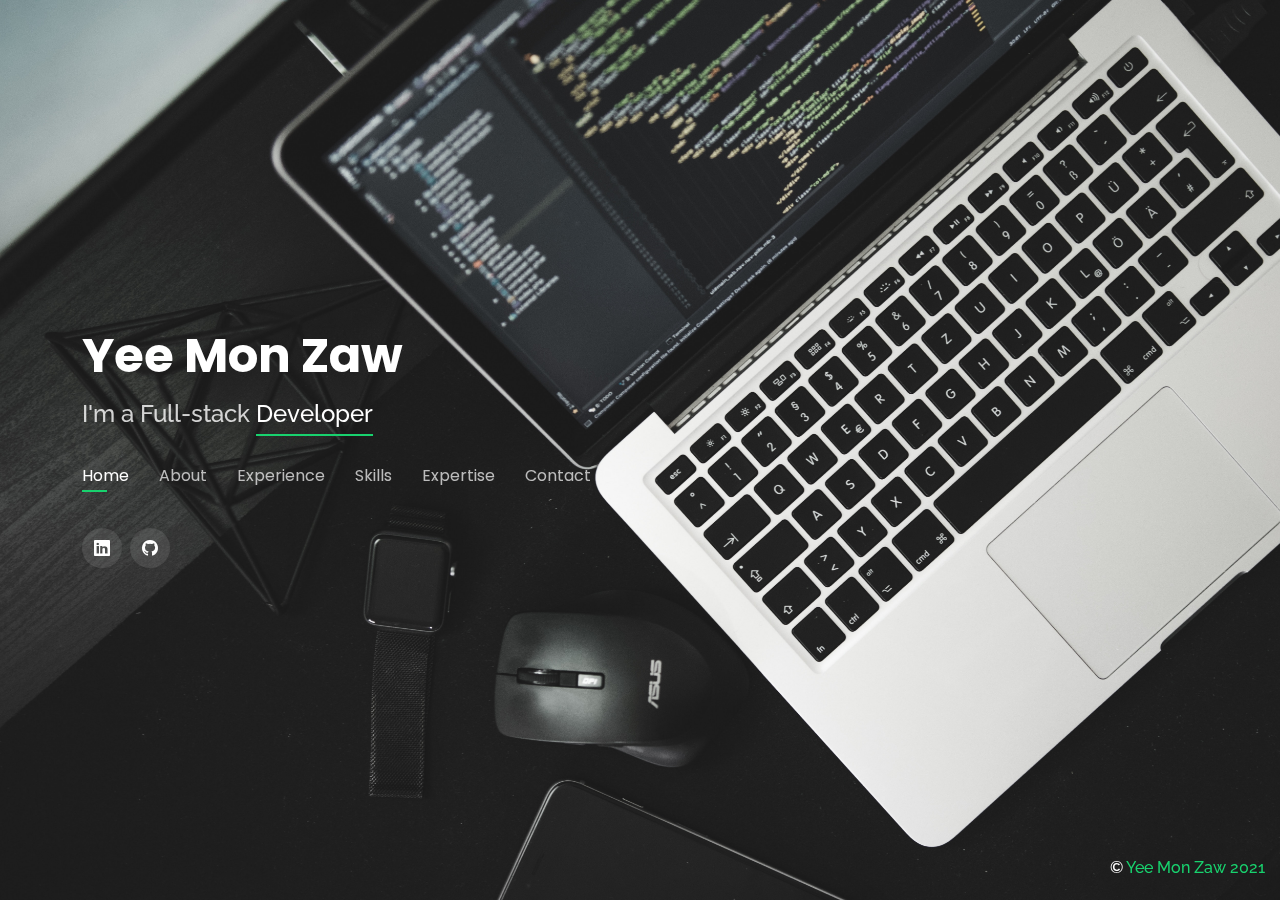
<file: index.html>
<!DOCTYPE html>
<html lang="en">
<head>
  <meta charset="utf-8">
  <meta content="width=device-width, initial-scale=1.0" name="viewport">
  <title>Yee Mon Zaw - Portfolio</title>
  <meta content="" name="description">
  <meta content="" name="keywords">
  <!-- Favicons -->
  <link href="assets/img/favicon.png" rel="icon">
  <link href="https://fonts.googleapis.com/css?family=Open+Sans:300,300i,400,400i,600,600i,700,700i|Raleway:300,300i,400,400i,500,500i,600,600i,700,700i|Poppins:300,300i,400,400i,500,500i,600,600i,700,700i" rel="stylesheet">
  <link href="assets/bootstrap/bootstrap/css/bootstrap.min.css" rel="stylesheet">
  <link href="assets/bootstrap/bootstrap-icons/bootstrap-icons.css" rel="stylesheet">
  <link href="assets/bootstrap/boxicons/css/boxicons.min.css" rel="stylesheet">
  <link href="assets/css/style.css" rel="stylesheet">
</head>
<body>
  <!-- Home -->
  <header id="header">
    <div class="container">
      <h1><a href="index.html">Yee Mon Zaw</a></h1>
      <h2>I'm a Full-stack <span>Developer</span></h2>
      <nav id="navbar" class="navbar">
        <ul>
          <li><a class="nav-link active" href="#header">Home</a></li>
          <li><a class="nav-link" href="#about">About</a></li>
          <li><a class="nav-link" href="#experience">Experience</a></li>
		      <li><a class="nav-link" href="#skills">Skills</a></li>
          <li><a class="nav-link" href="#expertise">Expertise</a></li>
          <li><a class="nav-link" href="#contact">Contact</a></li>
        </ul>
        <i class="bi bi-list mobile-nav-toggle"></i>
      </nav>
      <div class="social-links">
		    <a href="https://www.linkedin.com/in/yee-mon-zaw/" class="linkedin" target="_blank"><i class="bi bi-linkedin"></i></a>
        <a href="https://github.com/yeemonlay" class="github" target="_blank"><i class="bi bi-github"></i></a>
      </div>
    </div>
  </header>
  <!-- About -->
  <section id="about" class="about">
    <div class="about-me container">
      <div class="section-title">
        <h2>About</h2>
        <p>Learn more about me</p>
      </div>
      <div class="row">
        <div class="col-lg-4" data-aos="fade-right">
          <img src="assets/img/me.png" class="img-fluid" alt=""/>
        </div>
        <div class="col-lg-8 pt-4 pt-lg-0 content" data-aos="fade-left">
          <h3>Full-stack Developer</h3>      
		  <p class="">
        I have significant experience in developing Web Applications on the Microsoft platform, specializing in .NET related tech stacks. 
        I am passionate about learning new technological skills, eager to accept challenges, and willing to contribute to innovative projects in a dynamic work environment.
		 </p>
		 <br>
		 <a href="./assets/RESUME_YEE_MON_ZAW.pdf" alt="Yee Mon Zaw's resume" target="_blank" rel="noopener noreferrer">Download Resume&nbsp;&nbsp;<i class="bx bi-download" style="color: #fff;"></i></a>
		  </div>
      </div>
    </div>
  </section>
 <!-- Skill -->
  <section id="skills">
	    <div class="interests container">
      <div class="section-title">
        <h2>Skills</h2>
		    <p>What are my skills?</p>
      </div>
      <div class="row">
        <div class="col-lg-2 col-md-4">
          <div class="icon-box">
		        <img src="assets/img/html.png"/>
            <h3>HTML5</h3>
          </div>
        </div>
        <div class="col-lg-2 col-md-4 mt-4 mt-md-0">
          <div class="icon-box">
            <img src="assets/img/css.png"/>
            <h3>CSS3</h3>
          </div>
        </div>
		    <div class="col-lg-2 col-md-4 mt-4 mt-md-0">
          <div class="icon-box">
            <img src="assets/img/bootstrap.png"/>
            <h3>Bootstrap4</h3>
          </div>
        </div>
        <div class="col-lg-2 col-md-4 mt-4 mt-md-0">
          <div class="icon-box">
            <img src="assets/img/js.png"/>
            <h3>Javascript</h3>
          </div>
        </div>
        <div class="col-lg-2 col-md-4 mt-4 mt-md-0">
          <div class="icon-box">
            <img src="assets/img/jquery.png"/>
            <h3>jQuery</h3>
          </div>
        </div>
		    <div class="col-lg-2 col-md-4 mt-4 mt-md-0">
          <div class="icon-box">
            <img src="assets/img/ajax.png" />
            <h3>AJAX</h3>
          </div>
        </div>
		    <div class="col-lg-2 col-md-4 mt-4">
          <div class="icon-box">
            <img src="assets/img/csharp.png"/>
            <h3>C#</h3>
          </div>
        </div>
		    <div class="col-lg-2 col-md-4 mt-4">
          <div class="icon-box">
            <img src="assets/img/core.png"/>
            <h3>ASP.NET Core</h3>
          </div>
        </div>
        <div class="col-lg-2 col-md-4 mt-4">
          <div class="icon-box">
            <img src="assets/img/EfCore.png"/>
            <h3>EF Core</h3>
          </div>
        </div>
        <div class="col-lg-2 col-md-4 mt-4">
          <div class="icon-box">
            <img src="assets/img/dapper.png"/>
            <h3>Dapper ORM</h3>
          </div>
        </div>
        <div class="col-lg-2 col-md-4 mt-4">
          <div class="icon-box">
            <img src="assets/img/linq.png"/>
            <h3>LINQ</h3>
          </div>
        </div>
        <div class="col-lg-2 col-md-4 mt-4">
          <div class="icon-box">
            <img src="assets/img/sql.png"/>
            <h3>SQL</h3>
          </div>
        </div>
        <div class="col-lg-2 col-md-4 mt-4">
          <div class="icon-box">
            <img src="assets/img/graphql.png"/>
            <h3>GraphQL</h3>
          </div>
        </div>
        <div class="col-lg-2 col-md-4 mt-4">
          <div class="icon-box">
            <img src="assets/img/mssql.png"/>
            <h3>Microsoft SQL</h3>
          </div>
        </div>
        <div class="col-lg-2 col-md-4 mt-4">
          <div class="icon-box">
            <img src="assets/img/postgre.png"/>
            <h3>PostgreSQL</h3>
          </div>
        </div>
        <div class="col-lg-2 col-md-4 mt-4">
          <div class="icon-box">
            <img src="assets/img/redis.png"/>
            <h3>Redis</h3>
          </div>
        </div>
        <div class="col-lg-2 col-md-4 mt-4">
          <div class="icon-box">
            <img src="assets/img/mongodb.png"/>
            <h3>MongoDB</h3>
          </div>
        </div>
        <div class="col-lg-2 col-md-4 mt-4">
          <div class="icon-box">
            <img src="assets/img/neo4j.png"/>
            <h3>Neo4j</h3>
          </div>
        </div>
		    <div class="col-lg-2 col-md-4 mt-4">
          <div class="icon-box">
            <img src="assets/img/devExpress.png"/>
            <h3>DevExpress</h3>
          </div>
        </div>
        <div class="col-lg-2 col-md-4 mt-4">
          <div class="icon-box">
            <img src="assets/img/crystal_report.png"/>
            <h3>CrystalReport</h3>
          </div>
        </div>
        <div class="col-lg-2 col-md-4 mt-4">
          <div class="icon-box">
            <img src="assets/img/git.png"/>
            <h3>Git</h3>
          </div>
        </div>
		    <div class="col-lg-2 col-md-4 mt-4">
          <div class="icon-box">
            <img src="assets/img/github.png"/>
            <h3>GitHub</h3>
          </div>
        </div>
        <div class="col-lg-2 col-md-4 mt-4">
          <div class="icon-box">
            <img src="assets/img/bitbk.png"/>
            <h3>BitBucket</h3>
          </div>
        </div>
        <div class="col-lg-2 col-md-4 mt-4">
          <div class="icon-box">
            <img src="assets/img/ado.png"/>
            <h3>Azure DevOps</h3>
          </div>
        </div>
		    <div class="col-lg-2 col-md-4 mt-4">
          <div class="icon-box">
            <img src="assets/img/azure.png" />
            <h3>Azure</h3>
          </div>
        </div>
        <div class="col-lg-2 col-md-4 mt-4">
          <div class="icon-box">
            <img src="assets/img/docker.png" />
            <h3>Docker</h3>
          </div>
        </div>
        </div>
	 </div>
    </div>
  </section>
  <!-- Experience -->
  <section id="experience" class="resume">
    <div class="container">
      <div class="section-title">
        <h2>Experience</h2>
        <p>Professional Work Experience</p>
      </div>
      <div class="row">
        <div class="col-lg-4">
          <div class="resume-item">
            <h4>Software Developer</h4>
            <h5>May 2022 - Present</h5>
            <p><em>YTL PowerSeraya (Geneco), Singapore </em></p>
            <p>
            <ul>
              <li>Develop, maintain, and support the in-house enterprise systems for energy trading and gas management</li>
              <li>Upgrade .Net framework versions to existing systems and migrate to Azure Cloud</li>
              <li>B2B System Integration with other energy and gas companies</li>
			        <li>Develop and implement automated processes to handle the daily routine tasks</li>
			        <li>Support for servers and network activities, including system swings, server patching, and firewall maintenance </li>
			        <li>Support business users by implementing new features based on service requests</li>
			      </ul>
            </p>
          </div>
        </div>
        <div class="col-lg-4">
          <div class="resume-item">
            <h4>Senior Web Developer</h4>
            <h5>Feb 2017 - Apr 2022</h5>
            <p><em>Koe Koe Tech IT Social Enterprise, Yangon, Myanmar </em></p>
            <p>
            <ul>
              <li>Collecting requirements and analyzing workflows</li>
              <li>Web applications and backend API developments</li>
              <li>Admin portal, Landing pages, Web views, and Messenger Chatbot developments</li>
			        <li>System integrations with third-party interfaces, particularly for IoT devices</li>
      			  <li>Providing training and facilitating knowledge transfer sessions to end-users</li>
			      </ul>
            </p>
          </div>
        </div>
        <div class="col-lg-4">
          <div class="resume-item">
            <h4>Junior Web Developer</h4>
            <h5>Nov 2015 - Jan 2017</h5>
            <p><em>SYNC Global Myanmar, Yangon, Myanmar </em></p>
            <p>
            <ul>
              <li>Maintain the existing systems and add new features</li>
              <li>Design and develop customized reports</li>
              <li>Participate in system testing procedures</li>
              <li>Provide support and assistance for customer service requirements</li>
            </ul>
            </p>
          </div>
        </div>
      </div>
    </div>
  </section>
  <!-- Expertise -->
  <section id="expertise" class="portfolio">
    <div class="container">
      <div class="section-title">
        <h2>Expertise</h2>
        <p>I'm Expert In</p>
      </div>
    <div class="row portfolio-container">
	<div class="col-lg-3 col-md-6" style="margin-bottom: 10px;">
          <div class="card">
            <img src="assets/img/code.png" height="35px" width="35px" alt="" class="pl-10"/>
            <div class="portfolio-info">
              <p class="linestyle">Object-Orient Programming</p>
            </div>
          </div>
        </div>
        <div class="col-lg-3 col-md-6">
          <div class="card">
            <img src="assets/img/web.png" alt=""/>
            <div class="portfolio-info">
              <p class="linestyle">Web Applications Development</p>
            </div>
          </div>
        </div>
        <div class="col-lg-3 col-md-6">
          <div class="card">
            <img src="assets/img/api.png" alt=""/>
            <div class="portfolio-info">
              <p class="linestyle">Backend API Development</p>
            </div>
          </div>
        </div>
        <div class="col-lg-3 col-md-6" style="margin-bottom: 10px;">
          <div class="card">
            <img src="assets/img/mssql_ex.png" alt=""/>
            <div class="portfolio-info">
              <p class="linestyle">MSSQL Database Administration</p>
            </div>
          </div>
        </div>
        <div class="col-lg-3 col-md-6">
          <div class="card">
            <img src="assets/img/vcs.png" alt=""/>
            <div class="portfolio-info">
              <p class="linestyle">Version Control Systems (VCS)</p>
            </div>
          </div>
        </div>
        <div class="col-lg-3 col-md-6">
          <div class="card">
            <img src="assets/img/agile.png" alt=""/>
            <div class="portfolio-info">
              <p class="linestyle">Agile Methodology</p>
            </div>
          </div>
        </div>
        <div class="col-lg-3 col-md-6">
          <div class="card">
            <img src="assets/img/sdlc.png" alt=""/>
            <div class="portfolio-info">
              <p class="linestyle">Software Development Life Cycle</p>
            </div>
          </div>
        </div>
        <div class="col-lg-3 col-md-6">
          <div class="card">
            <img src="assets/img/linux.png" alt=""/>
            <div class="portfolio-info">
              <p class="linestyle">Linux Foundation</p>
            </div>
          </div>
        </div>      
    </div>
  </section>
  <!-- Contact -->
  <section id="contact" class="contact">
    <div class="container">
      <div class="section-title">
        <h2>Contact</h2>
        <p>Get in touch</p>
      </div>
      <div class="row mt-2">
        <div class="col-md-12 d-flex align-items-stretch">
          <div class="info-box">
		        <i class="bx bx-phone"></i>
            <h3>+65 88635453</h3>
			      <br>
            <i class="bx bi-whatsapp"></i>
            <h3>+65 88635453</h3>
            <br>
            <i class="bx bx-envelope"></i>
            <h3>yeemonlay02@gmail.com</h3>
			      <br>
			      <i class="bx bi-skype"></i>
            <h3>yeemonlay02</h3>
			      <br>
          </div>
          <div class="col-md-6 d-flex align-items-stretch">
            <div class="info-box">
              <i class="bx bi-linkedin"></i>
              <h3>Yee Mon Zaw</h3>
              <br>
              <i class="bx bi-github"></i>
              <h3>yeemonlay</h3>
              <br>
              <i class="bx bi-microsoft"></i>
              <h3>Yee Mon Zaw</h3>
              <br>
            </div>
		 </div>
    </div>
  </section>
  <div class="credits">
   <h6>&copy; <a href="#">Yee Mon Zaw 2021</a></h6>
  </div>
  <script src="assets/js/main.js"></script>
</body>
</html>
</file>
<file: assets/css/style.css>
/**
* Template Name: Personal - v4.7.0
* Template URL: https://bootstrapmade.com/personal-free-resume-bootstrap-template/
* Author: BootstrapMade.com
* License: https://bootstrapmade.com/license/
*/

/*--------------------------------------------------------------
# General
--------------------------------------------------------------*/
body {
  font-family: "Open Sans", sans-serif;
  background-color: #040404;
  color: #fff;
  position: relative;
  background: transparent;
}
body::before {
  content: "";
  position: fixed;
  background: #040404 url("../img/bg.png") top right no-repeat;
  background-size: cover;
  left: 0;
  right: 0;
  top: 0;
  height: 100vh;
  z-index: -1;
}
@media (min-width: 1024px) {
  body::before {
    background-attachment: fixed;
  }
}

a {
  color: #18d26e;
  text-decoration: none;
}

a:hover {
  color: #35e888;
  text-decoration: none;
}

h1, h2, h3, h4, h5, h6 {
  font-family: "Raleway", sans-serif;
}

/*--------------------------------------------------------------
# Header
--------------------------------------------------------------*/
#header {
  transition: ease-in-out 0.3s;
  position: relative;
  height: 100vh;
  display: flex;
  align-items: center;
  z-index: 997;
  overflow-y: auto;
}
#header * {
  transition: ease-in-out 0.3s;
}
#header h1 {
  font-size: 48px;
  margin: 0;
  padding: 0;
  line-height: 1;
  font-weight: 700;
  font-family: "Poppins", sans-serif;
}
#header h1 a, #header h1 a:hover {
  color: #fff;
  line-height: 1;
  display: inline-block;
}
#header h2 {
  font-size: 24px;
  margin-top: 20px;
  color: rgba(255, 255, 255, 0.8);
}
#header h2 span {
  color: #fff;
  border-bottom: 2px solid #18d26e;
  padding-bottom: 6px;
}
#header img {
  padding: 0;
  margin: 0;
}
#header .social-links {
  margin-top: 40px;
  display: flex;
}
#header .social-links a {
  font-size: 16px;
  display: flex;
  justify-content: center;
  align-items: center;
  background: rgba(255, 255, 255, 0.1);
  color: #fff;
  line-height: 1;
  margin-right: 8px;
  border-radius: 50%;
  width: 40px;
  height: 40px;
}
#header .social-links a:hover {
  background: #18d26e;
}
@media (max-width: 992px) {
  #header h1 {
    font-size: 36px;
  }
  #header h2 {
    font-size: 20px;
    line-height: 30px;
  }
  #header .social-links {
    margin-top: 15px;
  }
  #header .container {
    display: flex;
    flex-direction: column;
    align-items: center;
  }
}

/* Header Top */
#header.header-top {
  height: 80px;
  position: fixed;
  left: 0;
  top: 0;
  right: 0;
  background: rgba(0, 0, 0, 0.9);
}
#header.header-top .social-links, #header.header-top h2 {
  display: none;
}
#header.header-top h1 {
  margin-right: auto;
  font-size: 36px;
}
#header.header-top .container {
  display: flex;
  align-items: center;
}
#header.header-top .navbar {
  margin: 0;
}
@media (max-width: 768px) {
  #header.header-top {
    height: 60px;
  }
  #header.header-top h1 {
    font-size: 26px;
  }
}

/*--------------------------------------------------------------
# Navigation Menu
--------------------------------------------------------------*/
/**
* Desktop Navigation 
*/
.navbar {
  padding: 0;
  margin-top: 35px;
}
.navbar ul {
  margin: 0;
  padding: 0;
  display: flex;
  list-style: none;
  align-items: center;
}
.navbar li {
  position: relative;
}
.navbar li + li {
  margin-left: 30px;
}
.navbar a, .navbar a:focus {
  display: flex;
  align-items: center;
  justify-content: space-between;
  padding: 0;
  font-family: "Poppins", sans-serif;
  font-size: 16px;
  font-weight: 400;
  color: rgba(255, 255, 255, 0.7);
  white-space: nowrap;
  transition: 0.3s;
}
.navbar a i, .navbar a:focus i {
  font-size: 12px;
  line-height: 0;
  margin-left: 5px;
}
.navbar a:before {
  content: "";
  position: absolute;
  width: 0;
  height: 2px;
  bottom: -4px;
  left: 0;
  background-color: #18d26e;
  visibility: hidden;
  width: 0px;
  transition: all 0.3s ease-in-out 0s;
}
.navbar a:hover:before, .navbar li:hover > a:before, .navbar .active:before {
  visibility: visible;
  width: 25px;
}
.navbar a:hover, .navbar .active, .navbar .active:focus, .navbar li:hover > a {
  color: #fff;
}

/**
* Mobile Navigation 
*/
.mobile-nav-toggle {
  color: #fff;
  font-size: 28px;
  cursor: pointer;
  display: none;
  line-height: 0;
  transition: 0.5s;
  position: fixed;
  right: 15px;
  top: 15px;
}

@media (max-width: 991px) {
  .mobile-nav-toggle {
    display: block;
  }

  .navbar ul {
    display: none;
  }
}
.navbar-mobile {
  position: fixed;
  overflow: hidden;
  top: 0;
  right: 0;
  left: 0;
  bottom: 0;
  background: rgba(0, 0, 0, 0.9);
  transition: 0.3s;
  z-index: 999;
  margin-top: 0;
}
.navbar-mobile .mobile-nav-toggle {
  position: absolute;
  top: 15px;
  right: 15px;
}
.navbar-mobile ul {
  display: block;
  position: absolute;
  top: 55px;
  right: 15px;
  bottom: 45px;
  left: 15px;
  padding: 10px 0;
  overflow-y: auto;
  transition: 0.3s;
  border: 2px solid rgba(255, 255, 255, 0.2);
}
.navbar-mobile li {
  padding: 12px 20px;
}
.navbar-mobile li + li {
  margin: 0;
}
.navbar-mobile a, .navbar-mobile a:focus {
  font-size: 16px;
  position: relative;
}

/*--------------------------------------------------------------
# Sections General
--------------------------------------------------------------*/
section {
  overflow: hidden;
  position: absolute;
  width: 100%;
  top: 140px;
  bottom: 100%;
  opacity: 0;
  transition: ease-in-out 0.4s;
  z-index: 2;
}
section.section-show {
  top: 100px;
  bottom: auto;
  opacity: 1;
  padding-bottom: 45px;
}
section .container {
  background: rgba(0, 0, 0, 0.9);
  padding: 30px;
}
@media (max-width: 768px) {
  section {
    top: 120px;
  }
  section.section-show {
    top: 80px;
  }
}

.section-title h2 {
  font-size: 14px;
  font-weight: 500;
  padding: 0;
  line-height: 1px;
  margin: 0 0 20px 0;
  letter-spacing: 2px;
  text-transform: uppercase;
  color: #aaaaaa;
  font-family: "Poppins", sans-serif;
}
.section-title h2::after {
  content: "";
  width: 120px;
  height: 1px;
  display: inline-block;
  background: #4ceb95;
  margin: 4px 10px;
}
.section-title p {
  margin: 0;
  margin: -15px 0 15px 0;
  font-size: 36px;
  font-weight: 700;
  text-transform: uppercase;
  font-family: "Poppins", sans-serif;
  color: #fff;
}

/*--------------------------------------------------------------
# About
--------------------------------------------------------------*/
.about a{
  background: #18d26e;
  border: 0;
  padding: 10px 30px;
  color: #fff;
  transition: 0.4s;
  border-radius: 4px;
}
.about a:hover {
  background: #15bb62;
}
.about-me .content h3 {
  font-weight: 700;
  font-size: 26px;
  color: #18d26e;
}
.about img{
	/* padding-left:75px; */
	text-align:center;
}
.about-me .content ul {
  list-style: none;
  padding: 0;
}
.about-me .content ul li {
  margin-bottom: 20px;
  display: flex;
  align-items: center;
}
.about-me .content ul strong {
  margin-right: 10px;
}
.about-me .content ul i {
  font-size: 16px;
  margin-right: 5px;
  color: #18d26e;
  line-height: 0;
}
.about-me .content p:last-child {
  margin-bottom: 0;
}

/*--------------------------------------------------------------
# Counts
--------------------------------------------------------------*/
.counts {
  padding: 70px 0 60px;
}
.counts .count-box {
  padding: 30px 30px 25px 30px;
  width: 100%;
  position: relative;
  text-align: center;
  background: rgba(255, 255, 255, 0.08);
}
.counts .count-box i {
  position: absolute;
  top: -25px;
  left: 50%;
  transform: translateX(-50%);
  font-size: 24px;
  background: rgba(255, 255, 255, 0.1);
  padding: 12px;
  color: #18d26e;
  border-radius: 50px;
  line-height: 0;
}
.counts .count-box span {
  font-size: 36px;
  display: block;
  font-weight: 600;
  color: #fff;
}
.counts .count-box p {
  padding: 0;
  margin: 0;
  font-family: "Raleway", sans-serif;
  font-size: 14px;
}

/*--------------------------------------------------------------
# Skills
--------------------------------------------------------------*/
.skills .progress {
  height: 60px;
  display: block;
  background: none;
  border-radius: 0;
}
.skills .progress .skill {
  padding: 10px 0;
  margin: 0;
  text-transform: uppercase;
  display: block;
  font-weight: 600;
  font-family: "Poppins", sans-serif;
  color: #fff;
}
.skills .progress .skill .val {
  float: right;
  font-style: normal;
}
.skills .progress-bar-wrap {
  background: rgba(255, 255, 255, 0.2);
}
.skills .progress-bar {
  width: 1px;
  height: 10px;
  transition: 0.9s;
  background-color: #18d26e;
}
/*--------------------------------------------------------------
# Interests
--------------------------------------------------------------*/
.interests .icon-box {
  display: flex;
  align-items: center;
  padding: 20px;
  background: rgba(255, 255, 255, 0.08);
  transition: ease-in-out 0.3s;
  height:75px;
  border-radius:5px;;;
}
.interests img {
  width:45px;
  padding-right:10px;
}
.interests .icon-box i {
  font-size: 32px;
  padding-right: 10px;
  line-height: 1;
  border-radius:2px;
}
.interests .icon-box h3 {
  font-weight: 700;
  margin: 0;
  padding: 0;
  line-height: 1;
  font-size: 16px;
  color: #fff;
}
.interests .icon-box:hover {
  background: rgba(255, 255, 255, 0.12);
}
/*--------------------------------------------------------------
# Resume
--------------------------------------------------------------*/
.resume .resume-title {
  font-size: 26px;
  font-weight: 700;
  margin-top: 20px;
  margin-bottom: 20px;
  color: #fff;
}
.resume .resume-item {
  padding: 0 0 20px 20px;
  margin-top: -2px;
  border-left: 2px solid rgba(255, 255, 255, 0.2);
  position: relative;
}
.resume .resume-item h4 {
  line-height: 18px;
  font-size: 18px;
  font-weight: 600;
  text-transform: uppercase;
  font-family: "Poppins", sans-serif;
  color: #18d26e;
  margin-bottom: 10px;
}
.resume .resume-item h5 {
  font-size: 16px;
  background: rgba(255, 255, 255, 0.15);
  padding: 5px 15px;
  display: inline-block;
  font-weight: 600;
  margin-bottom: 10px;
}
.resume .resume-item ul {
  padding-left: 20px;
}
.resume .resume-item ul li {
  padding-bottom: 10px;
}
.resume .resume-item:last-child {
  padding-bottom: 0;
}
.resume .resume-item::before {
  content: "";
  position: absolute;
  width: 16px;
  height: 16px;
  border-radius: 50px;
  left: -9px;
  top: 0;
  background: #18d26e;
  border: 2px solid #18d26e;
}

/*--------------------------------------------------------------
# Services
--------------------------------------------------------------*/
.services .icon-box {
  text-align: center;
  background: rgba(204, 204, 204, 0.1);
  padding: 80px 20px;
  transition: all ease-in-out 0.3s;
}
.services .icon-box .icon {
  margin: 0 auto;
  width: 64px;
  height: 64px;
  background: #18d26e;
  border-radius: 5px;
  transition: all 0.3s ease-out 0s;
  display: flex;
  align-items: center;
  justify-content: center;
  margin-bottom: 20px;
  transform-style: preserve-3d;
}
.services .icon-box .icon i {
  color: #fff;
  font-size: 28px;
}
.services .icon-box .icon::before {
  position: absolute;
  content: "";
  left: -8px;
  top: -8px;
  height: 100%;
  width: 100%;
  background: rgba(255, 255, 255, 0.15);
  border-radius: 5px;
  transition: all 0.3s ease-out 0s;
  transform: translateZ(-1px);
}
.services .icon-box h4 {
  font-weight: 700;
  margin-bottom: 15px;
  font-size: 24px;
}
.services .icon-box h4 a {
  color: #fff;
}
.services .icon-box p {
  line-height: 24px;
  font-size: 14px;
  margin-bottom: 0;
}
.services .icon-box:hover {
  background: #18d26e;
  border-color: #18d26e;
}
.services .icon-box:hover .icon {
  background: #fff;
}
.services .icon-box:hover .icon i {
  color: #18d26e;
}
.services .icon-box:hover .icon::before {
  background: #35e888;
}
.services .icon-box:hover h4 a, .services .icon-box:hover p {
  color: #fff;
}

/*--------------------------------------------------------------
# Portfolio
--------------------------------------------------------------*/
.portfolio .portfolio-item {
  margin-bottom: 30px;
}
.portfolio img {
  height:150px;
   width:150px;
   margin:auto;
}
.portfolio #portfolio-flters {
  padding: 0;
  margin: 0 auto 15px auto;
  list-style: none;
  text-align: center;
  border-radius: 50px;
  padding: 2px 15px;
}
.portfolio #portfolio-flters li {
  cursor: pointer;
  display: inline-block;
  padding: 8px 16px 10px 16px;
  font-size: 14px;
  font-weight: 600;
  line-height: 1;
  text-transform: uppercase;
  color: #fff;
  background: rgba(255, 255, 255, 0.1);
  margin: 0 3px 10px 3px;
  transition: all 0.3s ease-in-out;
  border-radius: 4px;
}
.portfolio #portfolio-flters li:hover, .portfolio #portfolio-flters li.filter-active {
  background: #18d26e;
}
.portfolio #portfolio-flters li:last-child {
  margin-right: 0;
}
.portfolio .portfolio-wrap {
  transition: 0.3s;
  position: relative;
  overflow: hidden;
  z-index: 1;
  background: rgba(0, 0, 0, 0.6);
}
.portfolio .portfolio-wrap::before {
  content: "";
  background: rgba(0, 0, 0, 0.6);
  position: absolute;
  left: 30px;
  right: 30px;
  top: 30px;
  bottom: 30px;
  transition: all ease-in-out 0.3s;
  z-index: 2;
  opacity: 0;
}
.portfolio .portfolio-wrap .portfolio-info {
  opacity: 0;
  position: absolute;
  top: 0;
  left: 0;
  right: 0;
  bottom: 0;
  text-align: center;
  z-index: 3;
  transition: all ease-in-out 0.3s;
  display: flex;
  flex-direction: column;
  justify-content: center;
  align-items: center;
}
.portfolio .portfolio-wrap .portfolio-info::before {
  display: block;
  content: "";
  width: 48px;
  height: 48px;
  position: absolute;
  top: 35px;
  left: 35px;
  border-top: 3px solid #fff;
  border-left: 3px solid #fff;
  transition: all 0.5s ease 0s;
  z-index: 9994;
}
.portfolio .portfolio-wrap .portfolio-info::after {
  display: block;
  content: "";
  width: 48px;
  height: 48px;
  position: absolute;
  bottom: 35px;
  right: 35px;
  border-bottom: 3px solid #fff;
  border-right: 3px solid #fff;
  transition: all 0.5s ease 0s;
  z-index: 9994;
}
.portfolio .portfolio-wrap .portfolio-info h4 {
  font-size: 20px;
  color: #fff;
  font-weight: 600;
}
.portfolio .portfolio-wrap .portfolio-info p {
  color: #ffffff;
  font-size: 14px;
  text-transform: uppercase;
  padding: 0;
  margin: 0;
}
.portfolio .portfolio-wrap .portfolio-links {
  text-align: center;
  z-index: 4;
}
.portfolio .portfolio-wrap .portfolio-links a {
  color: #fff;
  margin: 0 2px;
  font-size: 28px;
  display: inline-block;
  transition: 0.3s;
}
.portfolio .portfolio-wrap .portfolio-links a:hover {
  color: #63eda3;
}
.portfolio .portfolio-wrap:hover::before {
  top: 0;
  left: 0;
  right: 0;
  bottom: 0;
  opacity: 1;
}
.portfolio .portfolio-wrap:hover .portfolio-info {
  opacity: 1;
}
.portfolio .portfolio-wrap:hover .portfolio-info::before {
  top: 15px;
  left: 15px;
}
.portfolio .portfolio-wrap:hover .portfolio-info::after {
  bottom: 15px;
  right: 15px;
}

/*--------------------------------------------------------------
# Portfolio Details
--------------------------------------------------------------*/
.portfolio-details {
  padding-top: 40px;
  background: rgba(0, 0, 0, 0.8);
  position: fixed;
  left: 0;
  right: 0;
  top: 0;
  bottom: 0;
  overflow-y: auto;
}
.portfolio-details  img{
  text-align: center;
  width:800px;
}
.portfolio-details .container {
  padding-top: 20px;
  padding-bottom: 40px;
}
.portfolio-details .portfolio-title {
  font-size: 26px;
  font-weight: 700;
  margin-bottom: 20px;
}
.portfolio-details .portfolio-info {
  padding-top: 45px;
}
.portfolio-details .portfolio-info h3 {
  font-size: 22px;
  font-weight: 400;
  margin-bottom: 10px;;
}
.portfolio-details .portfolio-info ul {
  /* list-style: none; */
  padding: 0;
  font-size: 15px;
}
.portfolio-details .portfolio-info ul li + li {
  margin-top: 10px;
}
.portfolio-details .portfolio-info p {
  font-size: 15px;
  padding: 15px 0 0 0;
}
@media (max-width: 992px) {
  .portfolio-details .portfolio-info {
    padding-top: 20px;
  }
}
.portfolio-details .swiper-pagination {
  margin-top: 20px;
  position: relative;
}
.portfolio-details .swiper-pagination .swiper-pagination-bullet {
  width: 12px;
  height: 12px;
  opacity: 1;
  background-color: rgba(255, 255, 255, 0.3);
}
.portfolio-details .swiper-pagination .swiper-pagination-bullet-active {
  background-color: #18d26e;
}

/*--------------------------------------------------------------
# Contact
--------------------------------------------------------------*/
.contact .info-box {
  color: #444444;
  padding: 20px;
  width: 100%;
  background: rgba(255, 255, 255, 0.08);
}
.contact .info-box i.bx {
  font-size: 24px;
  color: #18d26e;
  border-radius: 50%;
  padding: 14px;
  float: left;
  background: rgba(255, 255, 255, 0.1);
}
.contact .info-box h3 {
  font-size: 18px;
  color: white;
  font-weight: 500;
  margin: 10px 0 8px 68px;
}
.contact .info-box p {
  padding: 0;
  color: #fff;
  line-height: 24px;
  font-size: 14px;
  margin: 0 0 0 68px;
}
.contact .info-box .social-links {
  margin: 5px 0 0 68px;
  display: flex;
}
.contact .info-box .social-links a {
  font-size: 18px;
  display: inline-block;
  color: #fff;
  line-height: 1;
  margin-right: 12px;
  transition: 0.3s;
}
.contact .info-box .social-links a:hover {
  color: #18d26e;
}
/* .contact .php-email-form { */
  /* padding: 30px; */
  /* background: rgba(255, 255, 255, 0.08); */
/* } */
.contact .php-email-form .error-message {
  display: none;
  background: rgba(255, 255, 255, 0.08);
  background: #ed3c0d;
  text-align: left;
  padding: 15px;
  font-weight: 600;
}
.contact .php-email-form .error-message br + br {
  margin-top: 25px;
}
.contact .php-email-form .sent-message {
  display: none;
  background: rgba(255, 255, 255, 0.08);
  background: #18d26e;
  text-align: center;
  padding: 15px;
  font-weight: 600;
}
.contact .php-email-form .loading {
  display: none;
  background: rgba(255, 255, 255, 0.08);
  text-align: center;
  padding: 15px;
}
.contact .php-email-form .loading:before {
  content: "";
  display: inline-block;
  border-radius: 50%;
  width: 24px;
  height: 24px;
  margin: 0 10px -6px 0;
  border: 3px solid #18d26e;
  border-top-color: #eee;
  -webkit-animation: animate-loading 1s linear infinite;
  animation: animate-loading 1s linear infinite;
}
.contact .php-email-form input, .contact .php-email-form textarea {
  border-radius: 0;
  box-shadow: none;
  font-size: 18px;
  color: rgba(255, 255, 255, 0.5);
  font-weight: 500;
  background: rgba(255, 255, 255, 0.08);
  border: 0;
  transition: 0.3s;
  /* color: #fff; */
}
.contact .php-email-form input:focus, .contact .php-email-form textarea:focus {
  background-color: rgba(255, 255, 255, 0.11);
}
.contact .php-email-form input::-moz-placeholder, .contact .php-email-form textarea::-moz-placeholder {
  color: rgba(255, 255, 255, 0.3);
  opacity: 1;
}
.contact .php-email-form input::placeholder, .contact .php-email-form textarea::placeholder {
  color: rgba(255, 255, 255, 0.3);
  opacity: 1;
}
.contact .php-email-form input {
  padding: 10px 15px;
}
.contact .php-email-form textarea {
  padding: 12px 15px;
}
.contact .php-email-form button[type=submit] {
  background: #18d26e;
  border: 0;
  padding: 10px 30px;
  color: #fff;
  transition: 0.4s;
  border-radius: 4px;
}
.contact .php-email-form button[type=submit]:hover {
  background: #15bb62;
}
@-webkit-keyframes animate-loading {
  0% {
    transform: rotate(0deg);
  }
  100% {
    transform: rotate(360deg);
  }
}
@keyframes animate-loading {
  0% {
    transform: rotate(0deg);
  }
  100% {
    transform: rotate(360deg);
  }
}

/*--------------------------------------------------------------
# Credits
--------------------------------------------------------------*/
.credits {
  position: fixed;
  right: 0;
  left: 0;
  bottom: 0;
  padding: 15px;
  text-align: right;
  font-size: 13px;
  color: #fff;
  z-index: 999999;
}
@media (max-width: 992px) {
  .credits {
    text-align: center;
    padding: 10px;
    background: rgba(0, 0, 0, 0.8);
  }
}
.credits a {
  color: #18d26e;
  transition: 0.3s;
}
.credits a:hover {
  color: #fff;
}

.card {
  position: relative;
  display: -webkit-box;
  display: -ms-flexbox;
  display: flex;
  -webkit-box-orient: vertical;
  -webkit-box-direction: normal;
  -ms-flex-direction: column;
  flex-direction: column;
  min-width: 0;
  word-wrap: break-word;
  background-color: #e3e8ec24;
  background-clip: border-box;
  border: 1px solid rgba(0, 0, 0, 0.125);
  border-radius: 0.25rem; }

    .linestyle {
      /* line-height: 0.5; */
      color: white;
      font-weight: 600; 
      text-align: center;
      font-size: 15px;
  }

  .contact .link {
    font-size: 18px;
    color: rgba(255, 255, 255, 0.5);
    font-weight: 500;
    margin: 10px 0 8px 68px;
    font-family: "Raleway", sans-serif;
  }
</file>
